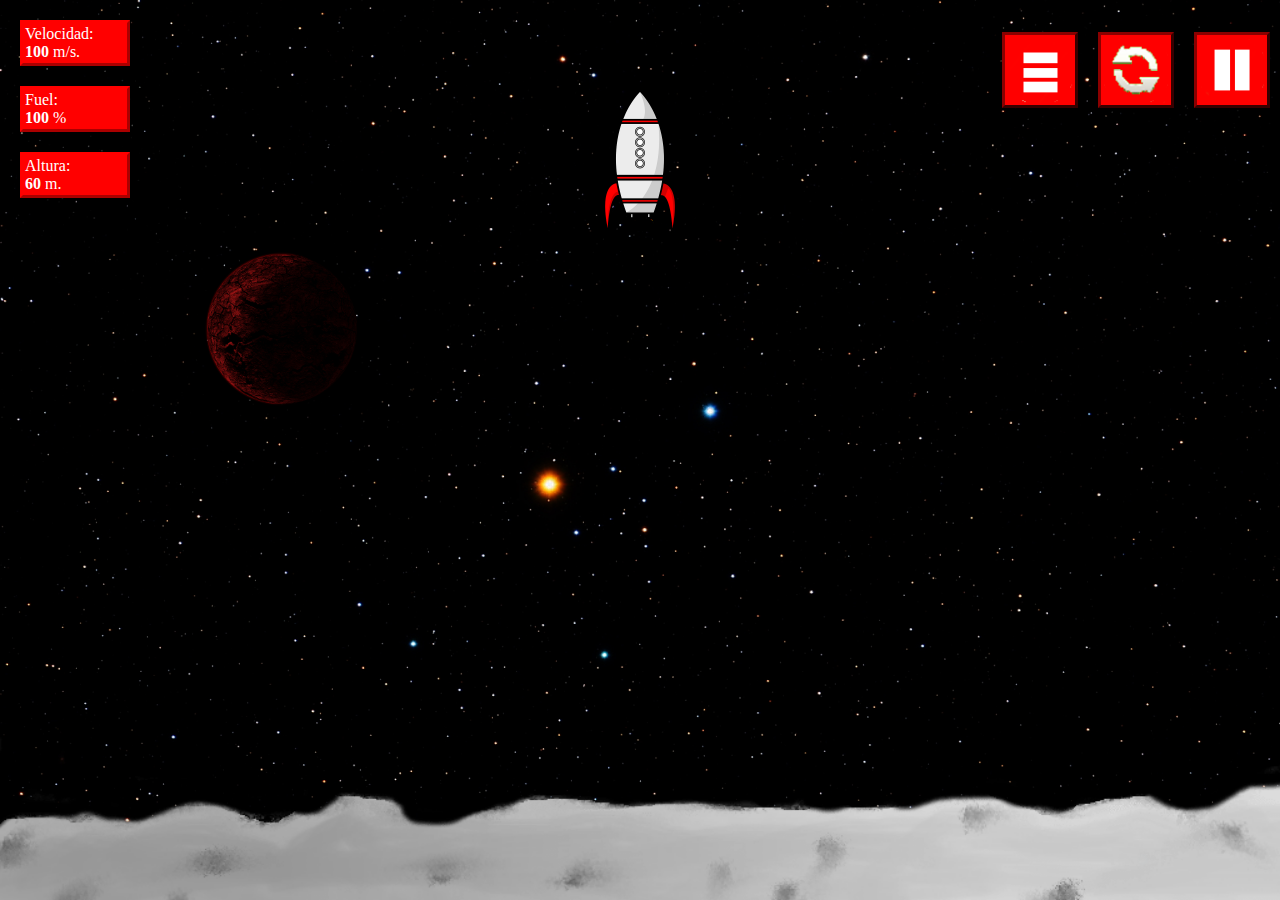
<file: index.html>
<!DOCTYPE html><html><head><title>Lunar Lander</title><meta charset="utf-8"><meta name="description" content="Juego lunar lander"><meta name="viewport" content="width=device-width, initial-scale=1.0"><link rel='stylesheet' media='screen and (min-width: 961px)' href='css/d.css'><link rel='stylesheet' media='screen and (max-width: 960px)' href='css/s.css'><link rel="icon" type="img/png" href="img/nave.png" /> <script src="js/js.js"></script> </head><body><div class="d"> <img src="./img/luna.PNG" alt="Suelo lunar" /></div><div id="nave"> <img src="img/nave_apagada.png" id="imgNave" alt="img nave"></div><div class="a"><div id="showm">show menu</div><div id="cpanel"><div class="panel">Velocidad:<br><b><span id="velocidad">100</span></b> m/s.</div><div class="panel">Fuel:<br><b><span id="fuel">100</span></b> %</div><div class="panel">Altura:<br><b><span id="altura">60</span></b> m.</div> <img src="img/tierra.png" id="tierra" alt="tierra"></div></div><div class="b"> <img src="img/win.jpg" id="win" alt="mensajewin"> <img src="img/fail.jpg" id="fail" alt="mensajefail"></div><div class="c"><div id="menu"><div onclick="reanudar();" id="reanudar"></div><div onclick="pausar()" id="pausa"></div><div onclick="reiniciarJuego();" id="reinicia"></div><div onclick="mostrarInstrucciones();" id="instrucciones"></div></div> </a></div></div><div class="d">.</div></div><div id="menuInstrucciones"> <a onclick="ocultarInstrucciones();"><img id="cerrar" src="img/cerrar.png"></a><h3>Instrucciones</h3><p> El juego consiste en hacer que la nave espacial aterrice en la superficie del planeta sin que explote<br>Para conseguir eso el astronauta (tú) tendrá que pulsar la BARRA ESPACIADORA, de esta forma la nave gastará combustible para reducir la aceleracion de caida de la nave. No uses la gasolina de forma irresponsable, ya que cuando el marcador de gas llegue a 0 l ya no podras propulsarte.<br>La nave tendrá que llegar con una aceleración máxima de 5m/s para aterrizar sin explotar.</p> <a href="about.html"><button><h3>About...</h3></button></a></div></body></html>
</file>
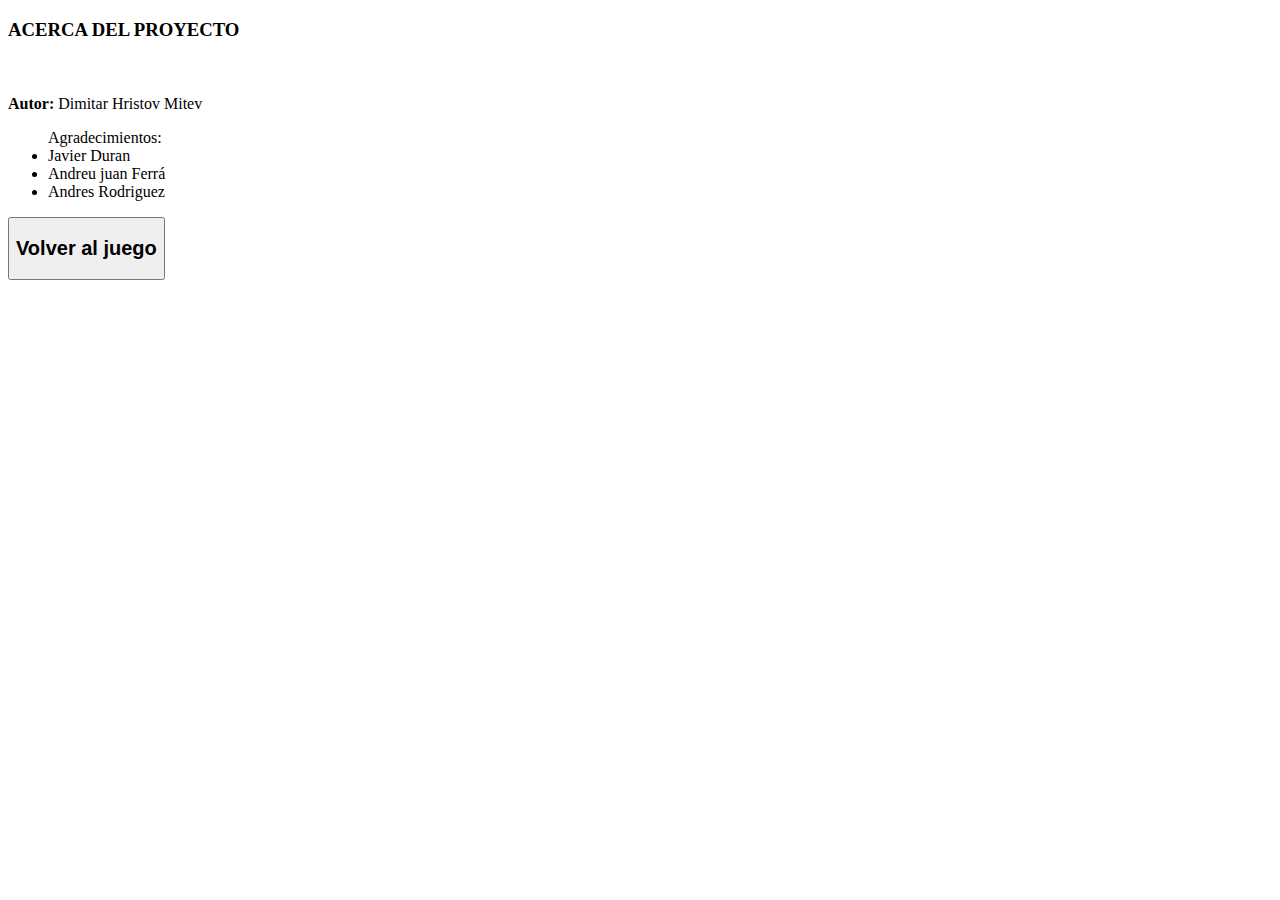
<file: about.html>
<!DOCTYPE html> <html> <head> <meta charset="UTF-8"> <title>About...</title> <meta name="description" content="Acerca de..."> <link rel="stylesheet" type="text/css" href="css/about.css" /> <link rel="icon" type="img/png" href="img/tierra.png" /> </head> <body> <h3>ACERCA DEL PROYECTO</h3><br><br> <b>Autor:</b> Dimitar Hristov Mitev<br> <ul>Agradecimientos: <li> Javier Duran <li> Andreu juan Ferrá <li> Andres Rodriguez </ul> <div id="volver"> <button onclick="volver()"><h2>Volver al juego</h2>	</button> </div> </div> <script> function volver(){window.history.back()}</script> </body> </html>
</file>
<file: css/d.css>
html{height:100%;padding:0px;margin:0px}body{background-image:url("../img/fondo_espacial.jpg");background-size:100%;background-repeat:repeat;margin:0}.c{display:block !important}.a,.b,.c{display:inline-block;width:33.33%;height:100%;float:left}.d{bottom:-1%;position:fixed;width:100%}.d img{width:100%}#nave{text-align:center;position:fixed;top:10%;width:100%;height:20%}#nave img{height:100%}#cpanel{color:white}#hidem,#showm{display:none}#menu{position:fixed;right:0;top:0;width:50%;height:20%;color:red}.panel{width:auto;height:auto;max-width:100px;background-color:red;margin:20px;border-style:outset;border-color:red;font-size:100%;padding:2px;margin-bottom:15px}#reanudar:active{border-style:inset}#reanudar:hover{background-color:darkred;font-size:100%}#pausa:active{border-style:inset}#pausa:hover{background-color:darkred;font-size:100%}#reinicia:active{border-style:inset}#reinicia:hover{background-color:darkred;font-size:100%}#instrucciones:active{border-style:inset}#instrucciones:hover{background-color:darkred;font-size:100%}#close:active{border-style:inset}#close:hover{background-color:darkred}#reanudar{border-style:outset;background-color:red;display:none;float:right;border-color:darkred;margin:10px;margin-top:5%;color:black;text-align:center;width:70px;height:70px;background-image:url("../img/icono_play.PNG");background-repeat:no-repeat;background-size:100%;background-position:50% 50%;pointer-events:auto}#reanudar p{margin-top:0px}#pausa{border-style:outset;background-color:red;display:inline-block;float:right;border-color:darkred;margin:10px;margin-top:5%;color:black;text-align:center;font-size:0%;width:70px;height:70px;background-image:url("../img/icono_pausa.PNG");background-repeat:no-repeat;background-size:100%;background-position:50% 50%}#reinicia{border-style:outset;background-color:red;display:inline-block;float:right;border-color:darkred;width:70px;height:70px;font-size:0%;color:black;text-align:center;vertical-align:text-top;margin:10px;margin-top:5%;background-image:url("../img/icono_retry.PNG");background-repeat:no-repeat;background-size:100%;background-position:50% 50%}#reinicia p{margin-top:0px}#instrucciones{border-style:outset;background-color:red;display:inline-block;float:right;border-color:darkred;margin:10px;margin-top:5%;width:70px;height:70px;color:black;text-align:center;font-size:0%;background-image:url("../img/icono_menu.png");background-repeat:no-repeat;background-size:100%;background-position:50% 50%}#instrucciones p{margin-top:0px}#menuInstrucciones{margin:5%;background-image:url("../img/fondo.jpg");text-align:center;border-style:outset;position:absolute;display:none;margin-left:12%;margin-top:12%}#menuInstrucciones b{border-style:outset}#menuInstrucciones p{margin:2%}#cerrar{width:15%;max-width:50px;position:absolute;top:2px;right:2px}#imgNave{height:100%;display:block;margin:auto}#tierra{position:fixed;height:20%;display:block;margin-top:2%;margin-left:15%}#win{display:none;position:fixed;max-width:50%;max-height:50%;margin-top:10%;margin-left:0%}#fail{display:none;position:fixed;max-width:70%;max-height:70%;margin-top:10%;margin-left:5%}
</file>
<file: css/s.css>
html{height:100%;padding:0px;margin:0px}body{background-image:url("../img/fondo_espacial.jpg");background-size:100%;background-repeat:repeat;margin:0}.c{display:block !important}.a,.b,.c{display:inline-block;width:33.33%;height:100%;float:left}.d{bottom:-1%;position:absolute;width:100%}.d img{width:100%}#nave{text-align:center;position:fixed;top:10%;width:100%;height:20%}#nave img{height:100%}#cpanel{color:white}#hidem,#showm{display:none}#menu{position:fixed;right:0;top:0;width:50%;height:20%;color:red}#cerrar{width:15%;max-width:50px;position:absolute;top:2px;right:2px}#imgNave{height:100%;display:block;margin:auto}#tierra{position:fixed;height:20%;display:block;margin-top:2%;margin-left:15%}#win{display:none;position:fixed;max-width:70%;max-height:70%;margin-top:40%;margin-left:-15%}#fail{display:none;position:fixed;max-width:70%;max-height:70%;margin-top:40%;margin-left:-15%}.panel{width:auto;height:auto;max-width:100px;background-color:red;margin:5px;border-style:outset;border-color:darkred;font-size:100%;padding:2px;margin-bottom:15px}#reanudar:active{border-style:inset}#reanudar:hover{background-color:darkred;font-size:100%}#pausa:active{border-style:inset}#pausa:hover{background-color:darkred;font-size:100%}#reinicia:active{border-style:inset}#reinicia:hover{background-color:darkred;font-size:100%}#instrucciones:active{border-style:inset}#instrucciones:hover{background-color:darkred;font-size:100%}#close:active{border-style:inset}#close:hover{background-color:darkred}#reanudar{border-style:outset;background-color:red;display:none;float:right;border-color:darkred;margin:10px;margin-top:5%;color:black;text-align:center;width:60px;height:60px;background-image:url("../img/icono_play.PNG");background-repeat:no-repeat;background-size:50%;background-position:50% 50%;pointer-events:auto}#reanudar p{margin-top:0px}#pausa{border-style:outset;background-color:red;display:inline-block;float:right;border-color:darkred;margin:10px;margin-top:5%;color:black;text-align:center;font-size:0%;width:60px;height:60px;background-image:url("../img/icono_pausa.PNG");background-repeat:no-repeat;background-size:50%;background-position:50% 50%}#reinicia{border-style:outset;background-color:red;display:inline-block;float:right;border-color:darkred;width:60px;height:60px;font-size:0%;color:black;text-align:center;vertical-align:text-top;margin:10px;margin-top:5%;background-image:url("../img/icono_retry.PNG");background-repeat:no-repeat;background-size:50%;background-position:50% 50%}#reinicia p{margin-top:0px}#instrucciones{border-style:outset;background-color:red;display:inline-block;float:right;border-color:darkred;margin:10px;margin-top:5%;width:60px;height:60px;color:black;text-align:center;font-size:0%;background-image:url("../img/icono_menu.png");background-repeat:no-repeat;background-size:50%;background-position:50% 50%}#instrucciones p{margin-top:0px}#menuInstrucciones{position:absolute;left:0px;top:0px;background-image:url("../img/fondo.jpg");text-align:center;border-style:outset;position:absolute;display:none;margin-right:0%;margin-top:0%;margin-bottom:0%}#menuInstrucciones b{border-style:outset}#menuInstrucciones p{margin:2%}
</file>
<file: css/about.css>
body{background-color:white}
</file>
